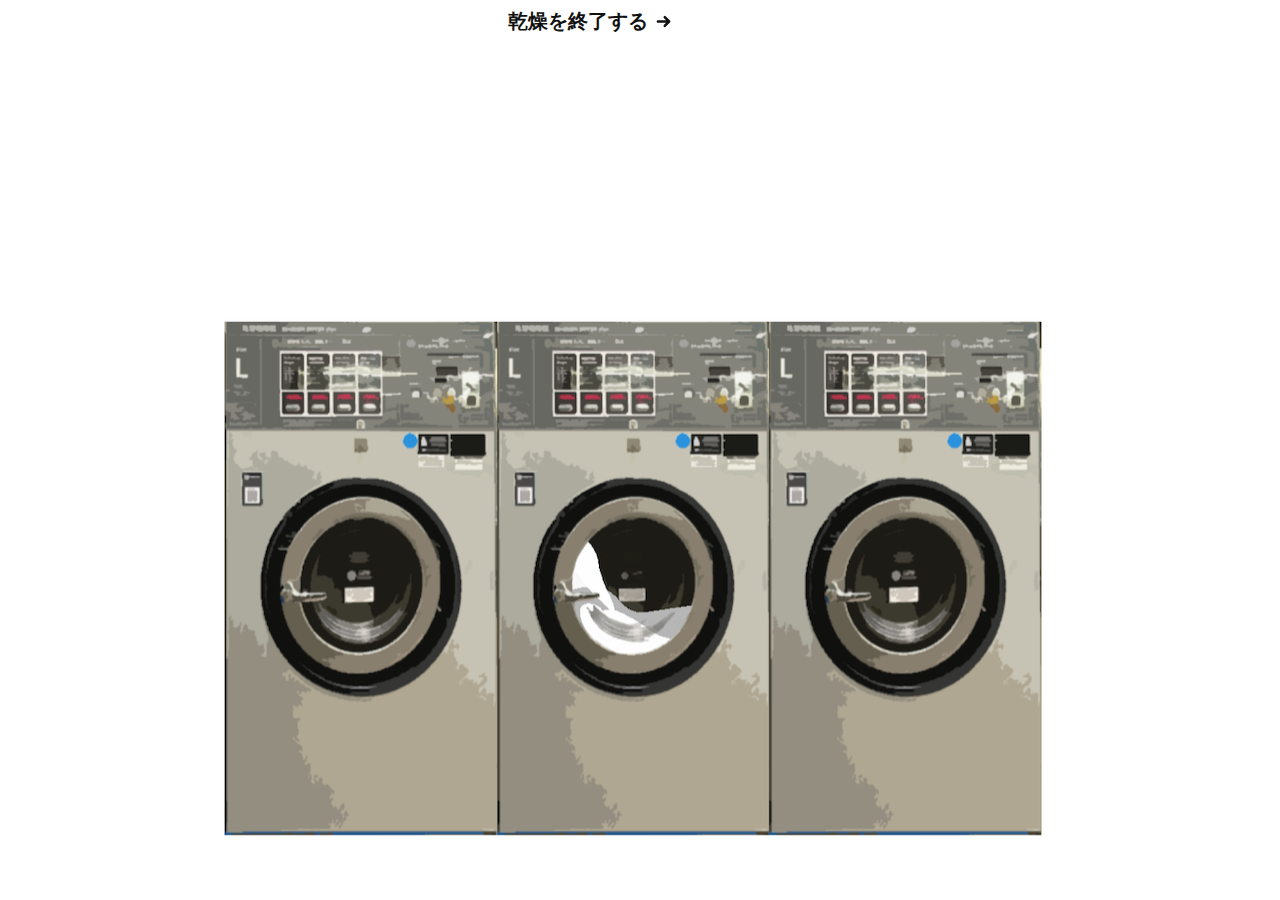
<file: 02_janken02/index.html>
<!DOCTYPE html>
<html lang="en">
<head>
    <meta charset="UTF-8">
    <meta http-equiv="X-UA-Compatible" content="IE=edge">
    <meta name="viewport" content="width=device-width, initial-scale=1.0">
    <title>Document</title>
    <link rel="stylesheet" href="./css/style.css">
</head>
<body>

    

    <div class="wrap">
        <div class="laundryset on-animation"></div>
        <button>
            <p id="stop-btn">乾燥を終了する</p>
            <svg stroke-width="4" stroke="currentColor" viewBox="0 0 24 24" fill="none" class="h-6 w-6" xmlns="http://www.w3.org/2000/svg">
                <path d="M14 5l7 7m0 0l-7 7m7-7H3" stroke-linejoin="round" stroke-linecap="round"></path>
            </svg>
        </button>
        
    </div>



    <script src="https://code.jquery.com/jquery-3.2.1.min.js"></script>
    <script src="./js/script.js"></script>
</body>
</html>
</file>
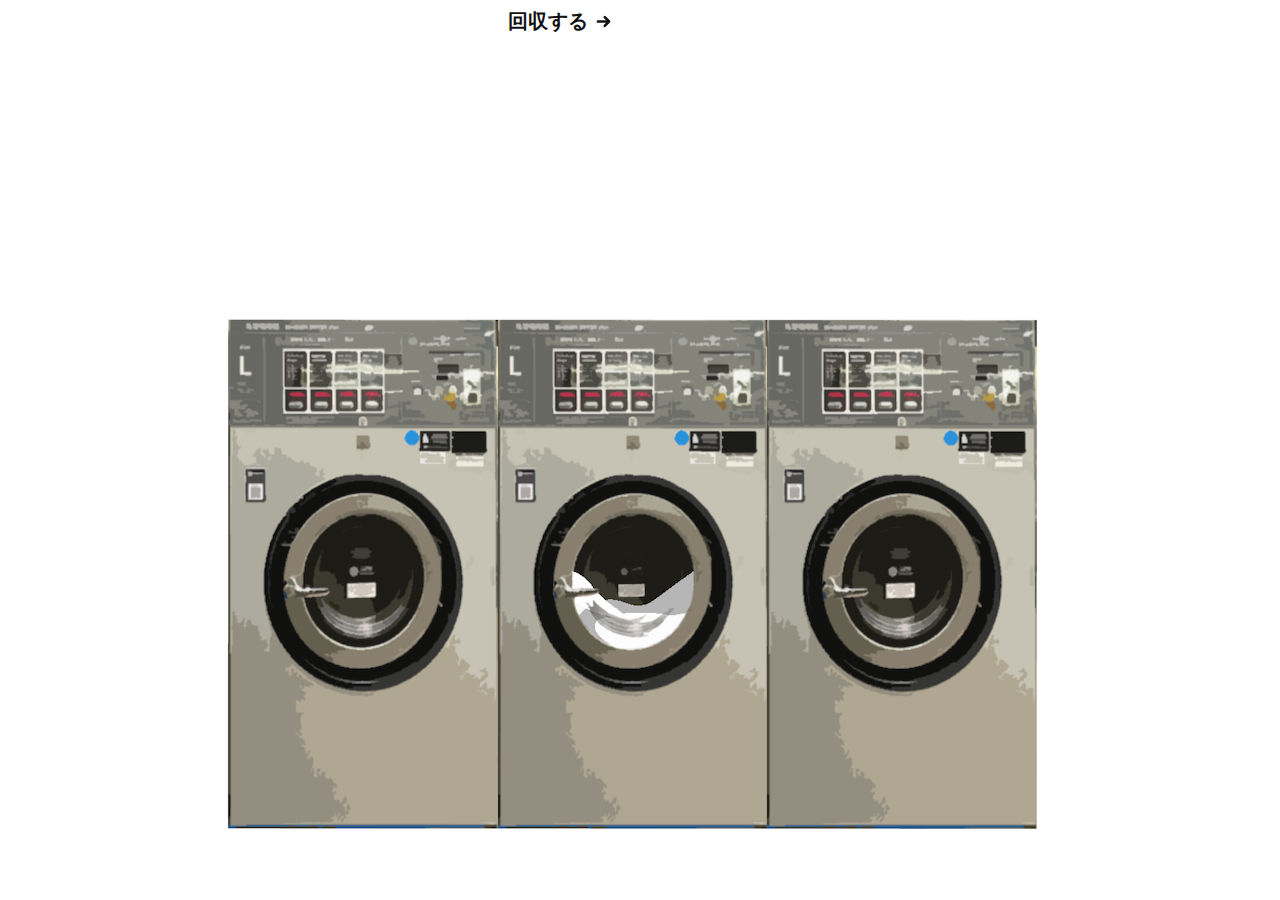
<file: 02_janken02/pickup.html>
<!DOCTYPE html>
<html lang="en">
<head>
    <meta charset="UTF-8">
    <meta http-equiv="X-UA-Compatible" content="IE=edge">
    <meta name="viewport" content="width=device-width, initial-scale=1.0">
    <title>Document</title>
    <link rel="stylesheet" href="./css/pickup.css">
</head>
<body>
    


    <div class="wrap">
        <div class="laundryset on-animation"></div>

    <button>
        <p>回収する</p>
        <svg stroke-width="4" stroke="currentColor" viewBox="0 0 24 24" fill="none" class="h-6 w-6" xmlns="http://www.w3.org/2000/svg">
            <path d="M14 5l7 7m0 0l-7 7m7-7H3" stroke-linejoin="round" stroke-linecap="round"></path>
        </svg>
    </button>
    </div>

    <script src="https://code.jquery.com/jquery-3.2.1.min.js"></script>
    <script src="./js/pickup.js"></script>
</body>
</html>
</file>
<file: 02_janken02/css/style.css>
:root {
    --animationCount: 1;
    --custom-content: "乾燥を終了する";
    }
  
  body{
      background-color: #ffffff;
  }
  
  .wrap{
    position: relative;
  
  }
  
  .laundryset{
      margin: 0 auto;
      width: 100%;
      position: absolute;
      top: 50%;
      left: 50%;
      transform: translateY(50%) translateX(-50%);
      -webkit-transform: translateY(50%) translateX(-50%);
  }

  
    .laundryset{
      width:1100px;
      height:547.714286px;
      background:url(../img/laundryset.png) no-repeat;
  }
  
  .laundryset.on-animation{
  animation: guru 2.9s steps(7) infinite;
  }
  
  .laundryset.is-stopped{
    animation: guru 2.9s steps(7) var(--animationCount) forwards;
  }
  
  
  @keyframes guru {
      to{
        background-position: 0px -3834px;
    }
  
  }
  @-webkit-keyframes guru {
      to{
          background-position: -1580px 0;
      }
  }
  @-moz-keyframes guru {
      to{
          background-position: -1580px 0;
      }
  }



  button {
    padding: 0;
    margin: 0px 500px;
    border: none;
    background: none;
    
  }
  
  button {
    --primary-color: #111;
    --hovered-color: #c84747;
    position: relative;
    display: flex;
    font-weight: 600;
    font-size: 20px;
    gap: 0.5rem;
    align-items: center;
  }
  
  button p {
    margin: 0;
    position: relative;
    font-size: 20px;
    color: var(--primary-color)
  }
  
  button::after {
    position: absolute;
    content: "";
    width: 0;
    left: 0;
    bottom: -7px;
    background: var(--hovered-color);
    height: 2px;
    transition: 0.3s ease-out;
  }
  
  button p::before {
    position: absolute;
    content: var(--custom-content);
    width: 0%;
    inset: 0;
    color: var(--hovered-color);
    overflow: hidden;
    transition: 0.3s ease-out;
  }
  
  button:hover::after {
    width: 100%;
  }
  
  button:hover p::before {
    width: 100%;
  }
  
  button:hover svg {
    transform: translateX(4px);
    color: var(--hovered-color)
  }
  
  button svg {
    color: var(--primary-color);
    transition: 0.2s;
    position: relative;
    width: 15px;
    transition-delay: 0.2s;
  }
</file>
<file: 02_janken02/css/pickup.css>
:root {
    --animationCount: 1;
    }
  
  body{
      background-color: #ffffff;
  }
  
  .wrap{
    position: relative;
  
  }
  
  .laundryset{
      margin: 0 auto;
      width: 100%;
      position: absolute;
      top: 50%;
      left: 50%;
      transform: translateY(50%) translateX(-50%);
      -webkit-transform: translateY(50%) translateX(-50%);
  }

  
    .laundryset{
      width:1100px;
      height:544.2px;
      background:url(../img/open.png) no-repeat;
  }
  
  /* .laundryset.on-animation{
  animation: guru 2.9s steps(5) infinite;
  } */
  
  .laundryset.is-stopped{
    animation: guru 2.9s steps(5) var(--animationCount) forwards;
  }
  
  
  @keyframes guru {
      to{
        background-position: 0px -2721px;
    }
  
  }
  @-webkit-keyframes guru {
      to{
          background-position: -1580px 0;
      }
  }
  @-moz-keyframes guru {
      to{
          background-position: -1580px 0;
      }
  }

button {
    padding: 0;
    margin: 0px 500px;
    border: none;
    background: none;
    
  }
  
  button {
    --primary-color: #111;
    --hovered-color: #c84747;
    position: relative;
    display: flex;
    font-weight: 600;
    font-size: 20px;
    gap: 0.5rem;
    align-items: center;
  }
  
  button p {
    margin: 0;
    position: relative;
    font-size: 20px;
    color: var(--primary-color)
  }
  
  button::after {
    position: absolute;
    content: "";
    width: 0;
    left: 0;
    bottom: -7px;
    background: var(--hovered-color);
    height: 2px;
    transition: 0.3s ease-out;
  }
  
  button p::before {
    position: absolute;
  /*   box-sizing: border-box; */
    content: "回収する";
    width: 0%;
    inset: 0;
    color: var(--hovered-color);
    overflow: hidden;
    transition: 0.3s ease-out;
  }
  
  button:hover::after {
    width: 100%;
  }
  
  button:hover p::before {
    width: 100%;
  }
  
  button:hover svg {
    transform: translateX(4px);
    color: var(--hovered-color)
  }
  
  button svg {
    color: var(--primary-color);
    transition: 0.2s;
    position: relative;
    width: 15px;
    transition-delay: 0.2s;
  }
</file>
